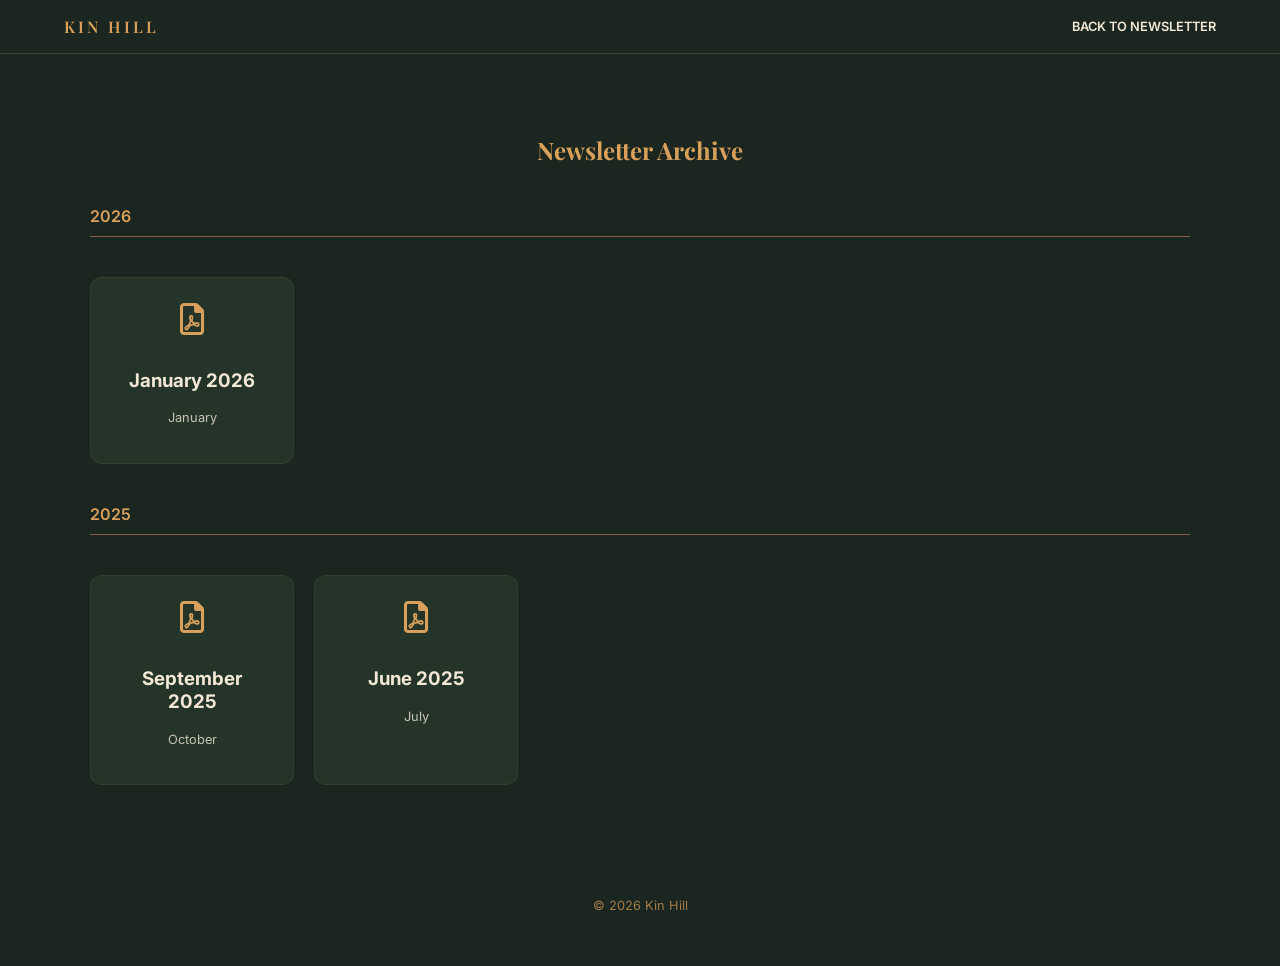
<file: newsletters-archive.html>
<!DOCTYPE html>
<html lang="en">
<head>
    <meta charset="UTF-8">
    <meta name="viewport" content="width=device-width, initial-scale=1.0">
    <title>Newsletter Archive | Kin Hill</title>
    <link href="https://fonts.googleapis.com/css2?family=Playfair+Display:ital,wght@0,700;1,400&family=Inter:wght@300;400;600&display=swap" rel="stylesheet">
    <link rel="stylesheet" href="https://cdnjs.cloudflare.com/ajax/libs/font-awesome/6.0.0/css/all.min.css">
    <style>
        /* Paste your standard :root and CSS here from the main page */
        :root {
            --deep-forest: #1A261F; --moss: #3E5641; --clay: #8C5E45;
            --ochre: #D9A05B; --cream: #F2E8D5;
        }
        body { font-family: 'Inter', sans-serif; background-color: var(--deep-forest); color: var(--cream); margin: 0; }
        nav { padding: 1rem 5%; background: rgba(26, 38, 31, 0.98); border-bottom: 1px solid rgba(217, 160, 91, 0.2); display: flex; justify-content: space-between; align-items: center; }
        .logo { font-family: 'Playfair Display', serif; color: var(--ochre); text-decoration: none; letter-spacing: 3px; font-weight: 600; }
        section { padding: 60px 20px; max-width: 1100px; margin: 0 auto; text-align: center; }
        h1, h2 { font-family: 'Playfair Display', serif; color: var(--ochre); margin-bottom: 20px; }
        .archive-grid { display: grid; grid-template-columns: repeat(auto-fill, minmax(200px, 1fr)); gap: 20px; margin-top: 40px; }
        .archive-card { background: rgba(62, 86, 65, 0.3); padding: 25px; border-radius: 12px; border: 1px solid rgba(217, 160, 91, 0.1); text-decoration: none; color: inherit; transition: 0.3s; }
        .archive-card:hover { border-color: var(--ochre); transform: translateY(-5px); }
        .archive-card i { font-size: 2rem; color: var(--ochre); margin-bottom: 15px; }
        .year-label { display: block; width: 100%; text-align: left; border-bottom: 1px solid var(--clay); padding-bottom: 10px; margin: 40px 0 20px; color: var(--ochre); font-weight: 600; text-transform: uppercase; }
        footer { padding: 40px; text-align: center; font-size: 0.8rem; color: var(--ochre); opacity: 0.7; }
    </style>
</head>
<body>

    <nav>
        <a href="index.html" class="logo">KIN HILL</a>
        <a href="index.html#newsletter" style="color: var(--cream); text-decoration: none; font-size: 0.8rem; font-weight: 600; text-transform: uppercase;">Back to Newsletter</a>
    </nav>

    <section>
        <h1>Newsletter Archive</h1>
        <!--p>A collection of seasonal thoughts, updates, and news from the land.</p-->

        <div class="year-label">2026</div>
        <div class="archive-grid">
            <a href="newsletters/newsletter-jan-2026.pdf" target="_blank" class="archive-card">
                <i class="far fa-file-pdf"></i>
                <h3>January 2026</h3>
                <p style="font-size: 0.8rem; opacity: 0.8;">January</p>
            </a>
            </div>

        <div class="year-label">2025</div>
        <div class="archive-grid">
            <a href="newsletters/newsletter-sep-2025.pdf" target="_blank" class="archive-card">
                <i class="far fa-file-pdf"></i>
                <h3>September 2025</h3>
                <p style="font-size: 0.8rem; opacity: 0.8;">October</p>
            </a>
            <a href="newsletters/newsletter-jun-2025.pdf" target="_blank" class="archive-card">
                <i class="far fa-file-pdf"></i>
                <h3>June 2025</h3>
                <p style="font-size: 0.8rem; opacity: 0.8;">July</p>
            </a>
        </div>
    </section>

    <footer>
        <p>&copy; 2026 Kin Hill</p>
    </footer>

</body>
</html>
</file>
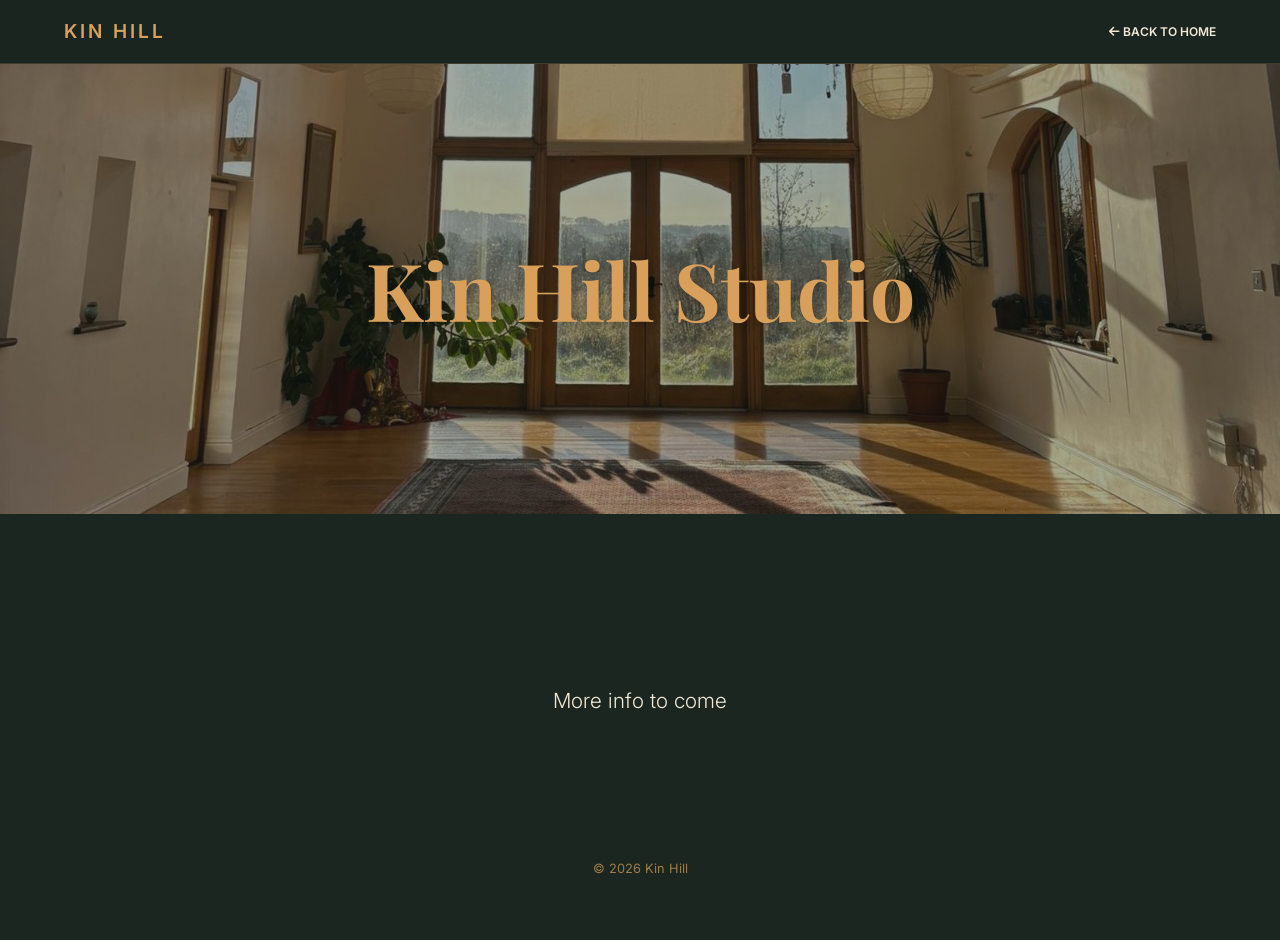
<file: studio-hire.html>
<!DOCTYPE html>
<html lang="en">
<head>
    <meta charset="UTF-8">
    <meta name="viewport" content="width=device-width, initial-scale=1.0">
    <title>Kin Hill Studio Hire | Cumbria</title>
    
    <link href="https://fonts.googleapis.com/css2?family=Playfair+Display:ital,wght@0,700;1,400&family=Inter:wght@300;400;600&display=swap" rel="stylesheet">
    <link rel="stylesheet" href="https://cdnjs.cloudflare.com/ajax/libs/font-awesome/6.0.0/css/all.min.css">
    
    <style>
        :root {
            --deep-forest: #1A261F; --moss: #3E5641; --clay: #8C5E45;
            --ochre: #D9A05B; --cream: #F2E8D5;
        }
        * { box-sizing: border-box; margin: 0; padding: 0; }
        body { font-family: 'Inter', sans-serif; line-height: 1.6; color: var(--cream); background-color: var(--deep-forest); overflow-x: hidden; }
        h1, h2, h3 { font-family: 'Playfair Display', serif; color: var(--ochre); }

        nav {
            padding: 1rem 5%;
            display: flex;
            justify-content: space-between;
            align-items: center;
            background: rgba(26, 38, 31, 0.98);
            position: sticky;
            top: 0;
            z-index: 1000;
            border-bottom: 1px solid rgba(217, 160, 91, 0.2);
        }
        .logo { font-weight: 600; letter-spacing: 3px; color: var(--ochre); text-decoration: none; font-size: 1.2rem; }
        .back-link { text-decoration: none; color: var(--cream); font-size: 0.75rem; text-transform: uppercase; font-weight: 600; transition: 0.3s; }
        .back-link:hover { color: var(--ochre); }

        /* Adjusted Hero - Now 50vh for more presence */
        .studio-hero {
            height: 50vh; 
            display: flex;
            flex-direction: column;
            justify-content: center;
            align-items: center;
            text-align: center;
            background: linear-gradient(rgba(26, 38, 31, 0.4), rgba(26, 38, 31, 0.4)), 
                        url('images/studio-main-hero.jpg');
            background-size: cover;
            /* CHANGE THESE TWO LINES: */
            background-position: center 100%; /* Forces the bottom of the image (100%) to align with the bottom of the div */
            background-attachment: scroll;    /* Changing this to scroll helps "pin" the bottom more reliably than 'fixed' */
            padding: 20px;
        }
        .studio-hero h1 { font-size: clamp(3rem, 10vw, 5rem); text-shadow: 2px 2px 10px rgba(0,0,0,0.3); }

        section { padding: 80px 20px; text-align: center; }
        .section-content { max-width: 1100px; margin: 0 auto; }
        .leaf-divider { color: var(--clay); font-size: 2.5rem; margin-bottom: 1.5rem; }
        .about-text { font-size: clamp(1.1rem, 4vw, 1.3rem); max-width: 850px; margin: 0 auto; line-height: 1.8; font-weight: 300; }

        .workshop-grid {
            display: grid;
            grid-template-columns: repeat(auto-fit, minmax(280px, 1fr));
            gap: 20px;
            margin-top: 50px;
        }
        .workshop-card {
            background: rgba(62, 86, 65, 0.2);
            padding: 40px 30px;
            border-radius: 12px;
            border: 1px solid rgba(217, 160, 91, 0.1);
            text-align: left;
            transition: 0.3s;
        }
        .workshop-card:hover { border-color: var(--ochre); transform: translateY(-5px); }
        .workshop-card i { font-size: 1.8rem; color: var(--ochre); margin-bottom: 20px; display: block; }

        .contact-box { background: var(--moss); padding: 80px 40px; border-radius: 15px; margin-top: 60px; box-shadow: 0 20px 40px rgba(0,0,0,0.2); }
        .contact-link {
            display: inline-block;
            margin-top: 25px;
            color: var(--ochre);
            font-size: clamp(1.1rem, 5vw, 1.6rem);
            text-decoration: none;
            border-bottom: 2px solid var(--clay);
            transition: 0.3s;
        }
        .contact-link:hover { color: var(--cream); border-color: var(--ochre); }

        footer { padding: 60px 20px; text-align: center; font-size: 0.8rem; color: var(--ochre); opacity: 0.7; }

        @media (max-width: 768px) {
            .studio-hero { background-attachment: scroll !important; height: 45vh; }
            section { padding: 60px 20px; }
        }
    </style>
</head>
<body>

    <nav>
        <a href="index.html" class="logo">KIN HILL</a>
        <a href="index.html" class="back-link"><i class="fas fa-arrow-left"></i> Back to Home</a>
    </nav>

    <header class="studio-hero">
        <h1>Kin Hill Studio</h1>
    </header>

    <section>
        <div class="section-content">
            <div class="leaf-divider"><i class="fas fa-mountain-sun"></i></div>
            <p class="about-text">
                More info to come
            </p>

            <!--div class="workshop-grid">
                <div class="workshop-card">
                    <i class="fas fa-vector-square"></i>
                    <h3>The Design</h3>
                    <p>60sqm of open floor space with natural lime-plaster walls and underfloor heating, creating a warm and grounding environment year-round.</p>
                </div>
                <div class="workshop-card">
                    <i class="fas fa-kitchen-set"></i>
                    <h3>Amenities</h3>
                    <p>Facilitators have access to a small kitchenette for refreshments, composting toilets, and outdoor breakout areas including a fire pit.</p>
                </div>
                <div class="workshop-card">
                    <i class="fas fa-users-viewfinder"></i>
                    <h3>Versatility</h3>
                    <p>Whether for a yoga retreat, a seasonal craft workshop, or a collaborative meeting, the space comfortably adapts to your needs.</p>
                </div>
            </div>

            <div class="contact-box">
                <h2>Enquire About Studio Hire</h2>
                <p>We welcome enquiries for one-off events or regular sessions. Email us to discuss rates and availability.</p>
                <a href="mailto:kinhillstudio@gmail.com?subject=Studio Hire Inquiry" class="contact-link">
                    kinhillstudio@gmail.com
                </a>
            </div-->
        </div>
    </section>

    <footer>
        <p>&copy; 2026 Kin Hill</p>
    </footer>

</body>
</html>
</file>
